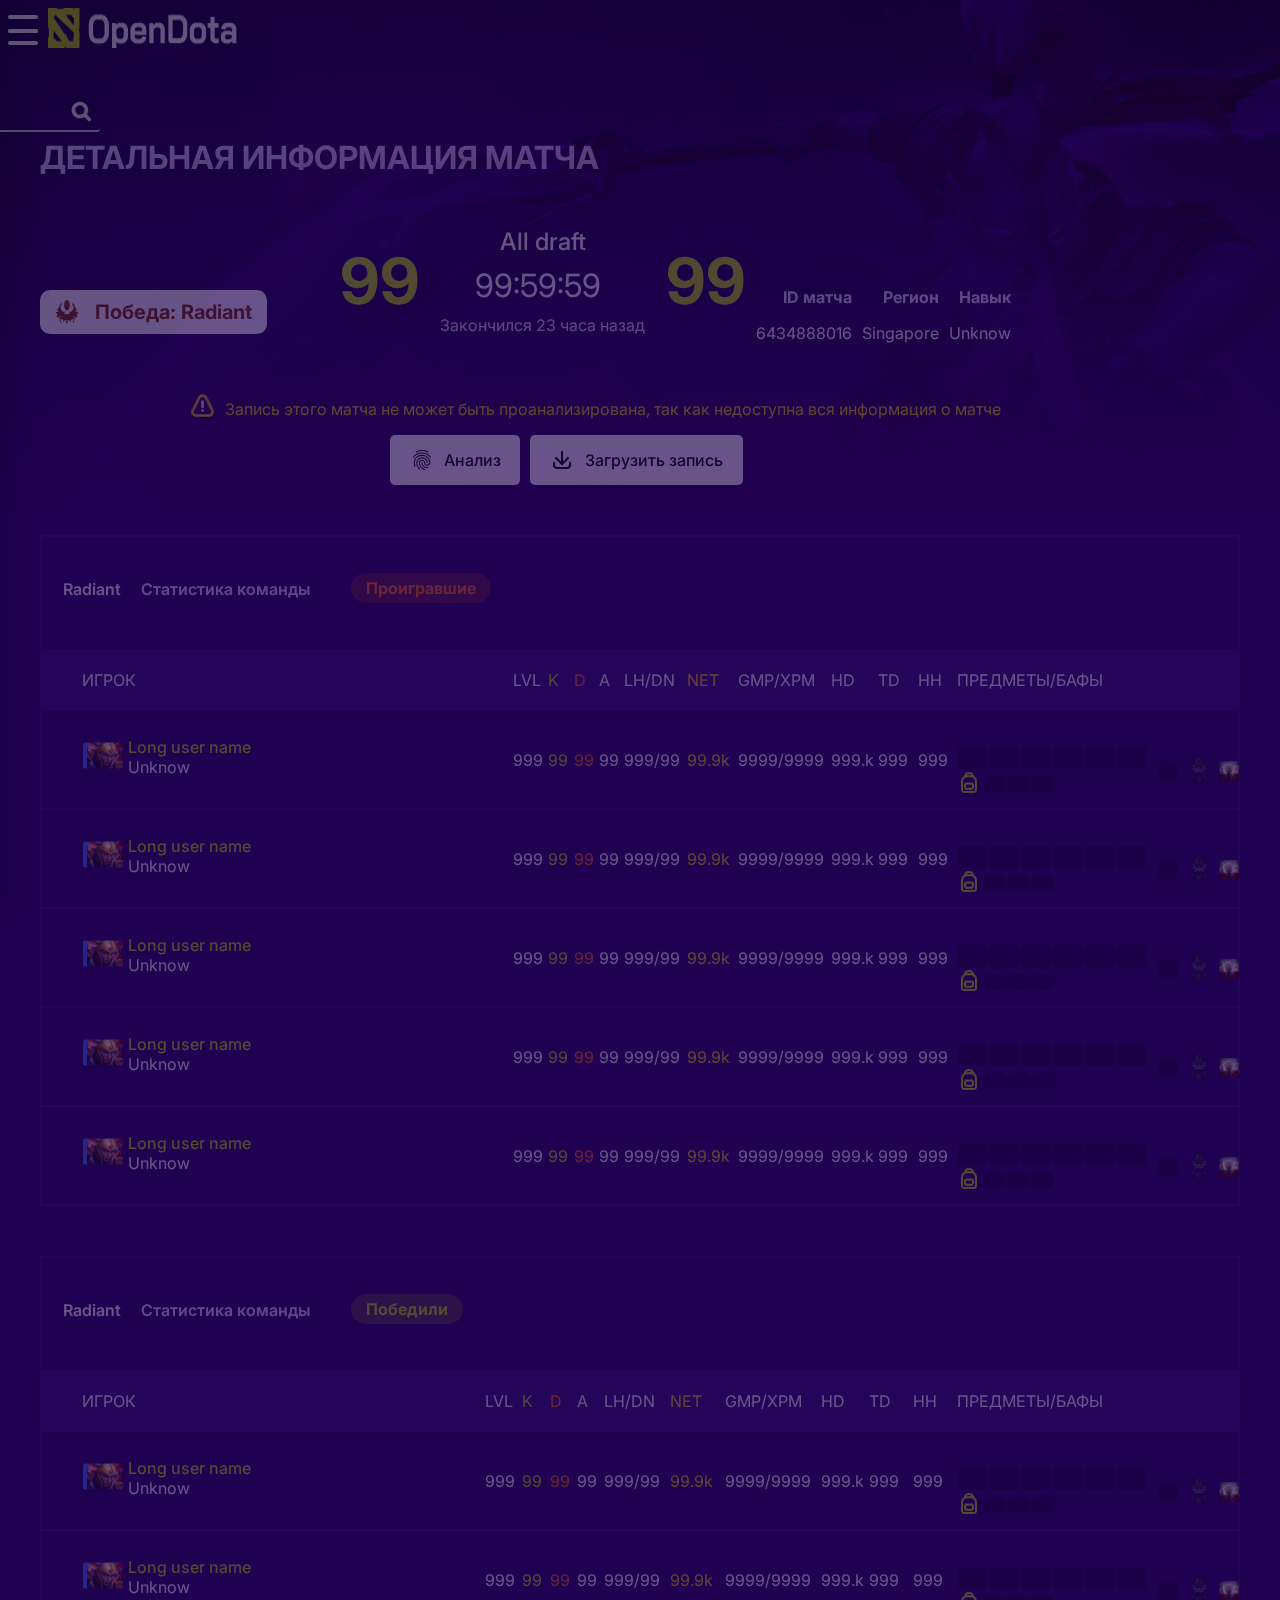
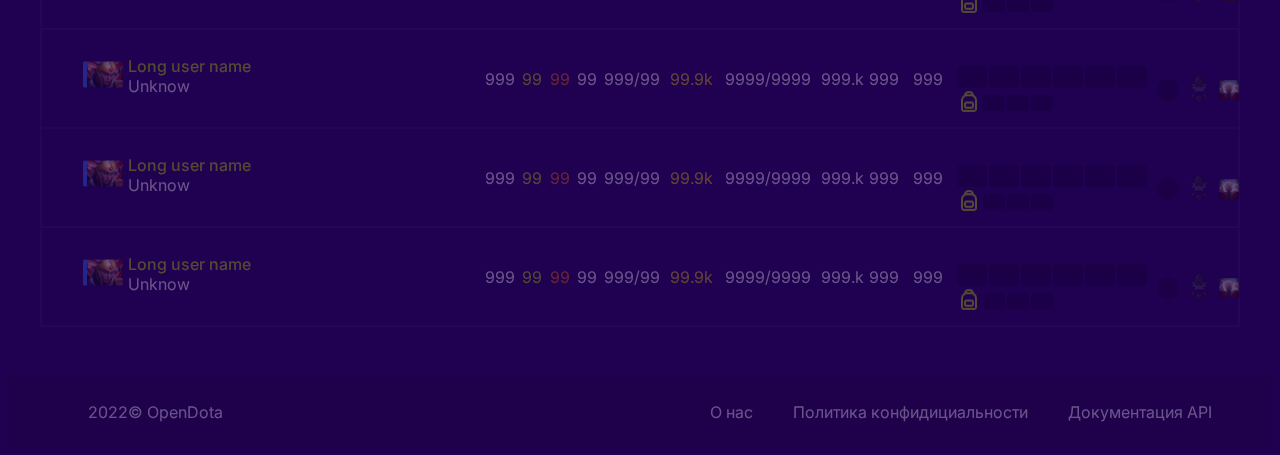
<file: matchdetails.html>
<!DOCTYPE html>
<html lang="ru">

<head>
    <meta charset="UTF-8">
    <meta http-equiv="X-UA-Compatible" content="IE=edge">
    <meta name="viewport" content="width=device-width, initial-scale=1.0">
    <link rel="stylesheet" href="assects/css/style.css">
    <link rel="stylesheet" href="assects/css/matchdetailsstyle.css">
    <link rel="stylesheet" href="https://maxcdn.bootstrapcdn.com/font-awesome/4.5.0/css/font-awesome.min.css">
    <link rel="preconnect" href="https://fonts.googleapis.com">
    <link rel="preconnect" href="https://fonts.gstatic.com" crossorigin>
    <link href="https://fonts.googleapis.com/css2?family=Inter:wght@500&display=swap" rel="stylesheet">
    <script type="text/javascript" src="assects/scripts/jquery-1.4.1.min.js"></script>
    <script type="text/javascript" src="assects/scripts/custom.js"></script>
    <title>OpenDota</title>
</head>

<body>
    <header class="header header_right">
        <input type="checkbox" id="checkbox3" class="checkbox3 visuallyHidden">
        <label class="side-button-1" for="side-checkbox">
        
            <div class="hamburger hamburger3">
                <span class="bar bar1 "></span>
                <span class="bar bar2"></span>
                <span class="bar bar3"></span>
                <span class="bar bar4"></span>
            </div>
        </label>

        <a href="index.html"> <img class="logo_dota" src="assects/images/teamlist/Logo_dota.png" alt="лого доты"></a>




    </header>
    <div class="wrapper">
        <input type="checkbox" id="side-checkbox" />
        <div class="side-panel">

            <label class="side-button-2" for="side-checkbox">+</label>
            <form class="logo_search left-bar">
                <input type="search" placeholder="Поиск по сайту...">
                <button type="submit"></button>
            </form>
            <div class="side_item">
                <a class="item_tittle transition" href="mathes.html">Список матчей

            </a>
                <img class="slide_item_icon" src="assects/images/teamlist/Arrow_right.png" alt="">
            </div>
            <div class="side_item">
                <a class="item_tittle transition" href="teamslist.html">Список команд </a>
                <img class="slide_item_icon" src="assects/images/teamlist/Arrow_right.png" alt="">
            </div>
            <div class="side_item ">
                <a class="item_tittle deactive">Сравнение команд

            </a>
                <img class="slide_item_icon" src="assects/images/teamlist/Arrow_right.png" alt="">
            </div>

        </div>



        <div class="container">
            <h1 class="page_title"><span class="gradient">Детальная информация матча</span></h1>
            <section class="upper_info">
                <div class="upper_info_up">
                    <div class="winner">
                        <div class="winner_logo">
                            <img src="assects/images/mathesdetails/winner-icon.png" alt="winner-icon" class="winner_icon">
                            <p class="winner_title">Победа: Radiant</p>
                        </div>

                    </div>
                    <div class="score">
                        <p class="score_num">99</p>
                    </div>
                    <div class="score_statistic">
                        <p class="time_tittle">All draft</p>
                        <p class="time_game">99:59:59</p>
                        <p class="time_date">Закончился 23 часа назад</p>
                    </div>
                    <div class="score">
                        <p class="score_num">99</p>
                    </div>
                    <div class="dop_statistic">
                        <div class="stitistic_item">
                            <p class="statitem_title">ID матча</p>
                            <p class="statitem_subtitle">6434888016</p>
                        </div>
                        <div class="stitistic_item">
                            <p class="statitem_title">Регион</p>
                            <p class="statitem_subtitle">Singapore</p>
                        </div>
                        <div class="stitistic_item">
                            <p class="statitem_title">Навык</p>
                            <p class="statitem_subtitle">Unknow</p>
                        </div>
                    </div>

                </div>
                <div class="upper_info_down">
                    <div class="warning">
                        <img src="/assects/images/mathesdetails/warn-icon.png" alt="" class="warn_icon">
                        <p class="warn_messadge">Запись этого матча не может быть проанализирована, так как недоступна вся информация о матче</p>
                    </div>
                    <div class="export_btns">
                        <div class="exbtn_1">
                            <img src="assects/images/mathesdetails/Icons-btn1.png" alt="winner-icon" class="exbtn_icon">
                            <p class="exbtn_title">Анализ</p>
                        </div>
                        <div class="exbtn_2">
                            <img src="assects/images/mathesdetails/Icons-btn2.png" alt="winner-icon" class="exbtn_icon">
                            <p class="exbtn_title">Загрузить запись</p>
                        </div>
                    </div>
                </div>
            </section>
            <section>
                <table>
                    <thead>
                        <tr>
                            <th colspan="12" class="table_info">
                                <p class="team_side">Radiant</p>
                                <p class="team_statistic">Статистика команды</p>
                                <div class="team_status loseteam">
                                    <p class="team_status_text_1">Проигравшие</p>
                                </div>
                                </p>
                            </th>
                        </tr>
                    </thead>
                    <tr class="row-one">
                        <td class="col_1 up">игрок</td>
                        <td class="col_2 up">lvl</td>
                        <td class="col_3 up lime_color">K</td>
                        <td class="col_3 up orange_color">D</td>
                        <td class="col_3 up">A</td>
                        <td class="col_4 up">lh/dn</td>
                        <td class="col_5 up gold_color">net</td>
                        <td class="col_6 up">gmp/xpm</td>
                        <td class="col_7 up">hd </td>
                        <td class="col_7 up">td</td>
                        <td class="col_7 up">hh</td>
                        <td class="col_8 up">предметы/бафы</td>
                    </tr>
                    <tr>
                        <td class="player">
                            <img src="assects/images/mathesdetails/Hero+color.png" alt="player" class="player_logo">
                            <div class="player_name">
                                <p class="player_name_tittle">Long user name</p>
                                <p class="player_name_suptittle">Unknow</p>
                            </div>
                        </td>
                        <td class="center_num">999</td>
                        <td class="center_num lime_color">99</td>
                        <td class="center_num orange_color">99</td>
                        <td class="center_num">99</td>
                        <td class="center_num">999/99</td>
                        <td class="center_num gold_color">99.9k</td>
                        <td class="center_num">9999/9999</td>
                        <td class="center_num">999.k</td>
                        <td class="center_num">999</td>
                        <td class="center_num">999</td>
                        <td class="things_player">
                            <div class="things_cards">
                                <img src="assects/images/mathesdetails/Items.png" alt="" class="empty_things">
                                <img src="assects/images/mathesdetails/Items.png" alt="" class="empty_things">
                                <img src="assects/images/mathesdetails/Items.png" alt="" class="empty_things">
                                <img src="assects/images/mathesdetails/Items.png" alt="" class="empty_things">
                                <img src="assects/images/mathesdetails/Items.png" alt="" class="empty_things">
                                <img src="assects/images/mathesdetails/Items.png" alt="" class="empty_things">
                                <img src="assects/images/mathesdetails/items-2.png" alt="" class="full_things">
                                <img src="assects/images/mathesdetails/Items.png" alt="" class="empty_things_2">
                                <img src="assects/images/mathesdetails/Items.png" alt="" class="empty_things_2">
                                <img src="assects/images/mathesdetails/Items.png" alt="" class="empty_things_2">
                            </div>
                            <div class="thing_ulta">
                                <img src="assects/images/mathesdetails/Items-ulta-1.png" alt="" class="ulta">
                                <img src="assects/images/mathesdetails/Shard.png" alt="" class="ulta">
                                <img src="assects/images/mathesdetails/Buffs.png" alt="" class="ulta">
                            </div>
                        </td>
                    </tr>
                    <tr>
                        <td class="player">
                            <img src="assects/images/mathesdetails/Hero+color.png" alt="player" class="player_logo">
                            <div class="player_name">
                                <p class="player_name_tittle">Long user name</p>
                                <p class="player_name_suptittle">Unknow</p>
                            </div>
                        </td>
                        <td class="center_num">999</td>
                        <td class="center_num lime_color">99</td>
                        <td class="center_num orange_color">99</td>
                        <td class="center_num">99</td>
                        <td class="center_num">999/99</td>
                        <td class="center_num gold_color">99.9k</td>
                        <td class="center_num">9999/9999</td>
                        <td class="center_num">999.k</td>
                        <td class="center_num">999</td>
                        <td class="center_num">999</td>
                        <td class="things_player">
                            <div class="things_cards">
                                <img src="assects/images/mathesdetails/Items.png" alt="" class="empty_things">
                                <img src="assects/images/mathesdetails/Items.png" alt="" class="empty_things">
                                <img src="assects/images/mathesdetails/Items.png" alt="" class="empty_things">
                                <img src="assects/images/mathesdetails/Items.png" alt="" class="empty_things">
                                <img src="assects/images/mathesdetails/Items.png" alt="" class="empty_things">
                                <img src="assects/images/mathesdetails/Items.png" alt="" class="empty_things">
                                <img src="assects/images/mathesdetails/items-2.png" alt="" class="full_things">
                                <img src="assects/images/mathesdetails/Items.png" alt="" class="empty_things_2">
                                <img src="assects/images/mathesdetails/Items.png" alt="" class="empty_things_2">
                                <img src="assects/images/mathesdetails/Items.png" alt="" class="empty_things_2">
                            </div>
                            <div class="thing_ulta">
                                <img src="assects/images/mathesdetails/Items-ulta-1.png" alt="" class="ulta">
                                <img src="assects/images/mathesdetails/Shard.png" alt="" class="ulta">
                                <img src="assects/images/mathesdetails/Buffs.png" alt="" class="ulta">
                            </div>
                        </td>
                    </tr>
                    <tr>
                        <td class="player">
                            <img src="assects/images/mathesdetails/Hero+color.png" alt="player" class="player_logo">
                            <div class="player_name">
                                <p class="player_name_tittle">Long user name</p>
                                <p class="player_name_suptittle">Unknow</p>
                            </div>
                        </td>
                        <td class="center_num">999</td>
                        <td class="center_num lime_color">99</td>
                        <td class="center_num orange_color">99</td>
                        <td class="center_num">99</td>
                        <td class="center_num">999/99</td>
                        <td class="center_num gold_color">99.9k</td>
                        <td class="center_num">9999/9999</td>
                        <td class="center_num">999.k</td>
                        <td class="center_num">999</td>
                        <td class="center_num">999</td>
                        <td class="things_player">
                            <div class="things_cards">
                                <img src="assects/images/mathesdetails/Items.png" alt="" class="empty_things">
                                <img src="assects/images/mathesdetails/Items.png" alt="" class="empty_things">
                                <img src="assects/images/mathesdetails/Items.png" alt="" class="empty_things">
                                <img src="assects/images/mathesdetails/Items.png" alt="" class="empty_things">
                                <img src="assects/images/mathesdetails/Items.png" alt="" class="empty_things">
                                <img src="assects/images/mathesdetails/Items.png" alt="" class="empty_things">
                                <img src="assects/images/mathesdetails/items-2.png" alt="" class="full_things">
                                <img src="assects/images/mathesdetails/Items.png" alt="" class="empty_things_2">
                                <img src="assects/images/mathesdetails/Items.png" alt="" class="empty_things_2">
                                <img src="assects/images/mathesdetails/Items.png" alt="" class="empty_things_2">
                            </div>
                            <div class="thing_ulta">
                                <img src="assects/images/mathesdetails/Items-ulta-1.png" alt="" class="ulta">
                                <img src="assects/images/mathesdetails/Shard.png" alt="" class="ulta">
                                <img src="assects/images/mathesdetails/Buffs.png" alt="" class="ulta">
                            </div>
                        </td>
                    </tr>
                    <tr>
                        <td class="player">
                            <img src="assects/images/mathesdetails/Hero+color.png" alt="player" class="player_logo">
                            <div class="player_name">
                                <p class="player_name_tittle">Long user name</p>
                                <p class="player_name_suptittle">Unknow</p>
                            </div>
                        </td>
                        <td class="center_num">999</td>
                        <td class="center_num lime_color">99</td>
                        <td class="center_num orange_color">99</td>
                        <td class="center_num">99</td>
                        <td class="center_num">999/99</td>
                        <td class="center_num gold_color">99.9k</td>
                        <td class="center_num">9999/9999</td>
                        <td class="center_num">999.k</td>
                        <td class="center_num">999</td>
                        <td class="center_num">999</td>
                        <td class="things_player">
                            <div class="things_cards">
                                <img src="assects/images/mathesdetails/Items.png" alt="" class="empty_things">
                                <img src="assects/images/mathesdetails/Items.png" alt="" class="empty_things">
                                <img src="assects/images/mathesdetails/Items.png" alt="" class="empty_things">
                                <img src="assects/images/mathesdetails/Items.png" alt="" class="empty_things">
                                <img src="assects/images/mathesdetails/Items.png" alt="" class="empty_things">
                                <img src="assects/images/mathesdetails/Items.png" alt="" class="empty_things">
                                <img src="assects/images/mathesdetails/items-2.png" alt="" class="full_things">
                                <img src="assects/images/mathesdetails/Items.png" alt="" class="empty_things_2">
                                <img src="assects/images/mathesdetails/Items.png" alt="" class="empty_things_2">
                                <img src="assects/images/mathesdetails/Items.png" alt="" class="empty_things_2">
                            </div>
                            <div class="thing_ulta">
                                <img src="assects/images/mathesdetails/Items-ulta-1.png" alt="" class="ulta">
                                <img src="assects/images/mathesdetails/Shard.png" alt="" class="ulta">
                                <img src="assects/images/mathesdetails/Buffs.png" alt="" class="ulta">
                            </div>
                        </td>
                    </tr>
                    <tr>
                        <td class="player">
                            <img src="assects/images/mathesdetails/Hero+color.png" alt="player" class="player_logo">
                            <div class="player_name">
                                <p class="player_name_tittle">Long user name</p>
                                <p class="player_name_suptittle">Unknow</p>
                            </div>
                        </td>
                        <td class="center_num">999</td>
                        <td class="center_num lime_color">99</td>
                        <td class="center_num orange_color">99</td>
                        <td class="center_num">99</td>
                        <td class="center_num">999/99</td>
                        <td class="center_num gold_color">99.9k</td>
                        <td class="center_num">9999/9999</td>
                        <td class="center_num">999.k</td>
                        <td class="center_num">999</td>
                        <td class="center_num">999</td>
                        <td class="things_player">
                            <div class="things_cards">
                                <img src="assects/images/mathesdetails/Items.png" alt="" class="empty_things">
                                <img src="assects/images/mathesdetails/Items.png" alt="" class="empty_things">
                                <img src="assects/images/mathesdetails/Items.png" alt="" class="empty_things">
                                <img src="assects/images/mathesdetails/Items.png" alt="" class="empty_things">
                                <img src="assects/images/mathesdetails/Items.png" alt="" class="empty_things">
                                <img src="assects/images/mathesdetails/Items.png" alt="" class="empty_things">
                                <img src="assects/images/mathesdetails/items-2.png" alt="" class="full_things">
                                <img src="assects/images/mathesdetails/Items.png" alt="" class="empty_things_2">
                                <img src="assects/images/mathesdetails/Items.png" alt="" class="empty_things_2">
                                <img src="assects/images/mathesdetails/Items.png" alt="" class="empty_things_2">
                            </div>
                            <div class="thing_ulta">
                                <img src="assects/images/mathesdetails/Items-ulta-1.png" alt="" class="ulta">
                                <img src="assects/images/mathesdetails/Shard.png" alt="" class="ulta">
                                <img src="assects/images/mathesdetails/Buffs.png" alt="" class="ulta">
                            </div>
                        </td>
                    </tr>
                </table>
                <table>
                    <thead>
                        <tr>
                            <th colspan="12" class="table_info">
                                <p class="team_side">Radiant</p>
                                <p class="team_statistic">Статистика команды</p>
                                <div class="team_status winteam">
                                    <p class="team_status_text_2">Победили</p>
                                </div>
                                </p>
                            </th>
                        </tr>
                    </thead>
                    <tr class="row-one">
                        <td class="col_1 up">игрок</td>
                        <td class="col_2 up">lvl</td>
                        <td class="col_3 up lime_color">K</td>
                        <td class="col_3 up orange_color">D</td>
                        <td class="col_3 up">A</td>
                        <td class="col_4 up">lh/dn</td>
                        <td class="col_5 up gold_color">net</td>
                        <td class="col_6 up">gmp/xpm</td>
                        <td class="col_7 up">hd </td>
                        <td class="col_7 up">td</td>
                        <td class="col_7 up">hh</td>
                        <td class="col_8 up">предметы/бафы</td>
                    </tr>
                    <tr>
                        <td class="player">
                            <img src="assects/images/mathesdetails/Hero+color.png" alt="player" class="player_logo">
                            <div class="player_name">
                                <p class="player_name_tittle">Long user name</p>
                                <p class="player_name_suptittle">Unknow</p>
                            </div>
                        </td>
                        <td class="center_num">999</td>
                        <td class="center_num lime_color">99</td>
                        <td class="center_num orange_color">99</td>
                        <td class="center_num">99</td>
                        <td class="center_num">999/99</td>
                        <td class="center_num gold_color">99.9k</td>
                        <td class="center_num">9999/9999</td>
                        <td class="center_num">999.k</td>
                        <td class="center_num">999</td>
                        <td class="center_num">999</td>
                        <td class="things_player">
                            <div class="things_cards">
                                <img src="assects/images/mathesdetails/Items.png" alt="" class="empty_things">
                                <img src="assects/images/mathesdetails/Items.png" alt="" class="empty_things">
                                <img src="assects/images/mathesdetails/Items.png" alt="" class="empty_things">
                                <img src="assects/images/mathesdetails/Items.png" alt="" class="empty_things">
                                <img src="assects/images/mathesdetails/Items.png" alt="" class="empty_things">
                                <img src="assects/images/mathesdetails/Items.png" alt="" class="empty_things">
                                <img src="assects/images/mathesdetails/items-2.png" alt="" class="full_things">
                                <img src="assects/images/mathesdetails/Items.png" alt="" class="empty_things_2">
                                <img src="assects/images/mathesdetails/Items.png" alt="" class="empty_things_2">
                                <img src="assects/images/mathesdetails/Items.png" alt="" class="empty_things_2">
                            </div>
                            <div class="thing_ulta">
                                <img src="assects/images/mathesdetails/Items-ulta-1.png" alt="" class="ulta">
                                <img src="assects/images/mathesdetails/Shard.png" alt="" class="ulta">
                                <img src="assects/images/mathesdetails/Buffs.png" alt="" class="ulta">
                            </div>
                        </td>
                    </tr>
                    <tr>
                        <td class="player">
                            <img src="assects/images/mathesdetails/Hero+color.png" alt="player" class="player_logo">
                            <div class="player_name">
                                <p class="player_name_tittle">Long user name</p>
                                <p class="player_name_suptittle">Unknow</p>
                            </div>
                        </td>
                        <td class="center_num">999</td>
                        <td class="center_num lime_color">99</td>
                        <td class="center_num orange_color">99</td>
                        <td class="center_num">99</td>
                        <td class="center_num">999/99</td>
                        <td class="center_num gold_color">99.9k</td>
                        <td class="center_num">9999/9999</td>
                        <td class="center_num">999.k</td>
                        <td class="center_num">999</td>
                        <td class="center_num">999</td>
                        <td class="things_player">
                            <div class="things_cards">
                                <img src="assects/images/mathesdetails/Items.png" alt="" class="empty_things">
                                <img src="assects/images/mathesdetails/Items.png" alt="" class="empty_things">
                                <img src="assects/images/mathesdetails/Items.png" alt="" class="empty_things">
                                <img src="assects/images/mathesdetails/Items.png" alt="" class="empty_things">
                                <img src="assects/images/mathesdetails/Items.png" alt="" class="empty_things">
                                <img src="assects/images/mathesdetails/Items.png" alt="" class="empty_things">
                                <img src="assects/images/mathesdetails/items-2.png" alt="" class="full_things">
                                <img src="assects/images/mathesdetails/Items.png" alt="" class="empty_things_2">
                                <img src="assects/images/mathesdetails/Items.png" alt="" class="empty_things_2">
                                <img src="assects/images/mathesdetails/Items.png" alt="" class="empty_things_2">
                            </div>
                            <div class="thing_ulta">
                                <img src="assects/images/mathesdetails/Items-ulta-1.png" alt="" class="ulta">
                                <img src="assects/images/mathesdetails/Shard.png" alt="" class="ulta">
                                <img src="assects/images/mathesdetails/Buffs.png" alt="" class="ulta">
                            </div>
                        </td>
                    </tr>
                    <tr>
                        <td class="player">
                            <img src="assects/images/mathesdetails/Hero+color.png" alt="player" class="player_logo">
                            <div class="player_name">
                                <p class="player_name_tittle">Long user name</p>
                                <p class="player_name_suptittle">Unknow</p>
                            </div>
                        </td>
                        <td class="center_num">999</td>
                        <td class="center_num lime_color">99</td>
                        <td class="center_num orange_color">99</td>
                        <td class="center_num">99</td>
                        <td class="center_num">999/99</td>
                        <td class="center_num gold_color">99.9k</td>
                        <td class="center_num">9999/9999</td>
                        <td class="center_num">999.k</td>
                        <td class="center_num">999</td>
                        <td class="center_num">999</td>
                        <td class="things_player">
                            <div class="things_cards">
                                <img src="assects/images/mathesdetails/Items.png" alt="" class="empty_things">
                                <img src="assects/images/mathesdetails/Items.png" alt="" class="empty_things">
                                <img src="assects/images/mathesdetails/Items.png" alt="" class="empty_things">
                                <img src="assects/images/mathesdetails/Items.png" alt="" class="empty_things">
                                <img src="assects/images/mathesdetails/Items.png" alt="" class="empty_things">
                                <img src="assects/images/mathesdetails/Items.png" alt="" class="empty_things">
                                <img src="assects/images/mathesdetails/items-2.png" alt="" class="full_things">
                                <img src="assects/images/mathesdetails/Items.png" alt="" class="empty_things_2">
                                <img src="assects/images/mathesdetails/Items.png" alt="" class="empty_things_2">
                                <img src="assects/images/mathesdetails/Items.png" alt="" class="empty_things_2">
                            </div>
                            <div class="thing_ulta">
                                <img src="assects/images/mathesdetails/Items-ulta-1.png" alt="" class="ulta">
                                <img src="assects/images/mathesdetails/Shard.png" alt="" class="ulta">
                                <img src="assects/images/mathesdetails/Buffs.png" alt="" class="ulta">
                            </div>
                        </td>
                    </tr>
                    <tr>
                        <td class="player">
                            <img src="assects/images/mathesdetails/Hero+color.png" alt="player" class="player_logo">
                            <div class="player_name">
                                <p class="player_name_tittle">Long user name</p>
                                <p class="player_name_suptittle">Unknow</p>
                            </div>
                        </td>
                        <td class="center_num">999</td>
                        <td class="center_num lime_color">99</td>
                        <td class="center_num orange_color">99</td>
                        <td class="center_num">99</td>
                        <td class="center_num">999/99</td>
                        <td class="center_num gold_color">99.9k</td>
                        <td class="center_num">9999/9999</td>
                        <td class="center_num">999.k</td>
                        <td class="center_num">999</td>
                        <td class="center_num">999</td>
                        <td class="things_player">
                            <div class="things_cards">
                                <img src="assects/images/mathesdetails/Items.png" alt="" class="empty_things">
                                <img src="assects/images/mathesdetails/Items.png" alt="" class="empty_things">
                                <img src="assects/images/mathesdetails/Items.png" alt="" class="empty_things">
                                <img src="assects/images/mathesdetails/Items.png" alt="" class="empty_things">
                                <img src="assects/images/mathesdetails/Items.png" alt="" class="empty_things">
                                <img src="assects/images/mathesdetails/Items.png" alt="" class="empty_things">
                                <img src="assects/images/mathesdetails/items-2.png" alt="" class="full_things">
                                <img src="assects/images/mathesdetails/Items.png" alt="" class="empty_things_2">
                                <img src="assects/images/mathesdetails/Items.png" alt="" class="empty_things_2">
                                <img src="assects/images/mathesdetails/Items.png" alt="" class="empty_things_2">
                            </div>
                            <div class="thing_ulta">
                                <img src="assects/images/mathesdetails/Items-ulta-1.png" alt="" class="ulta">
                                <img src="assects/images/mathesdetails/Shard.png" alt="" class="ulta">
                                <img src="assects/images/mathesdetails/Buffs.png" alt="" class="ulta">
                            </div>
                        </td>
                    </tr>
                    <tr>
                        <td class="player">
                            <img src="assects/images/mathesdetails/Hero+color.png" alt="player" class="player_logo">
                            <div class="player_name">
                                <p class="player_name_tittle">Long user name</p>
                                <p class="player_name_suptittle">Unknow</p>
                            </div>
                        </td>
                        <td class="center_num">999</td>
                        <td class="center_num lime_color">99</td>
                        <td class="center_num orange_color">99</td>
                        <td class="center_num">99</td>
                        <td class="center_num">999/99</td>
                        <td class="center_num gold_color">99.9k</td>
                        <td class="center_num">9999/9999</td>
                        <td class="center_num">999.k</td>
                        <td class="center_num">999</td>
                        <td class="center_num">999</td>
                        <td class="things_player">
                            <div class="things_cards">
                                <img src="assects/images/mathesdetails/Items.png" alt="" class="empty_things">
                                <img src="assects/images/mathesdetails/Items.png" alt="" class="empty_things">
                                <img src="assects/images/mathesdetails/Items.png" alt="" class="empty_things">
                                <img src="assects/images/mathesdetails/Items.png" alt="" class="empty_things">
                                <img src="assects/images/mathesdetails/Items.png" alt="" class="empty_things">
                                <img src="assects/images/mathesdetails/Items.png" alt="" class="empty_things">
                                <img src="assects/images/mathesdetails/items-2.png" alt="" class="full_things">
                                <img src="assects/images/mathesdetails/Items.png" alt="" class="empty_things_2">
                                <img src="assects/images/mathesdetails/Items.png" alt="" class="empty_things_2">
                                <img src="assects/images/mathesdetails/Items.png" alt="" class="empty_things_2">
                            </div>
                            <div class="thing_ulta">
                                <img src="assects/images/mathesdetails/Items-ulta-1.png" alt="" class="ulta">
                                <img src="assects/images/mathesdetails/Shard.png" alt="" class="ulta">
                                <img src="assects/images/mathesdetails/Buffs.png" alt="" class="ulta">
                            </div>
                        </td>
                    </tr>
                </table>
            </section>


        </div>

        <footer>

            <div class="copyright">
                <p>2022© OpenDota</p>
            </div>
            <div class="about_us">
                <div class="about_us_item">О нас</div>
                <div class="about_us_item">Политика конфидициальности</div>
                <div class="about_us_item">Документация API</div>
            </div>


        </footer>
    </div>
</body>

</html>
</file>
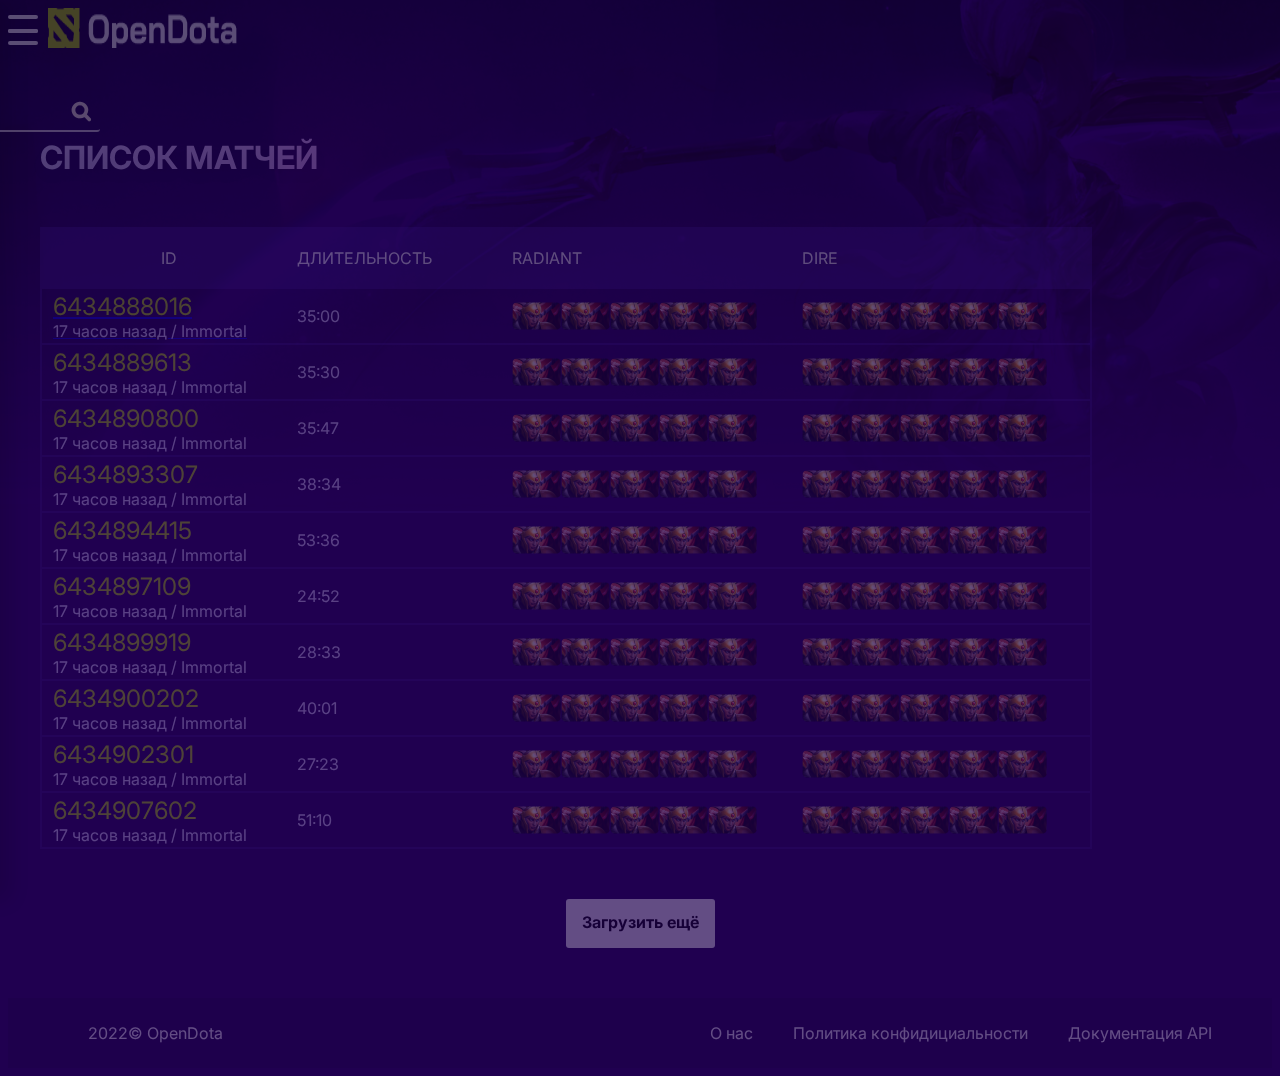
<file: mathes.html>
<!DOCTYPE html>
<html lang="ru">

<head>
    <meta charset="UTF-8">
    <meta http-equiv="X-UA-Compatible" content="IE=edge">
    <meta name="viewport" content="width=device-width, initial-scale=1.0">
    <link rel="stylesheet" href="assects/css/style.css">
    <link rel="stylesheet" href="assects/css/mathesstyle.css">
    <link rel="stylesheet" href="https://maxcdn.bootstrapcdn.com/font-awesome/4.5.0/css/font-awesome.min.css">
    <link rel="preconnect" href="https://fonts.googleapis.com">
    <link rel="preconnect" href="https://fonts.gstatic.com" crossorigin>
    <link href="https://fonts.googleapis.com/css2?family=Inter:wght@500&display=swap" rel="stylesheet">
    <script type="text/javascript" src="assects/scripts/jquery-1.4.1.min.js"></script>
    <script type="text/javascript" src="assects/scripts/custom.js"></script>
    <title>OpenDota</title>
</head>

<body>
    <header class="header header_right">
        <input type="checkbox" id="checkbox3" class="checkbox3 visuallyHidden">
        <label class="side-button-1" for="side-checkbox">
        
            <div class="hamburger hamburger3">
                <span class="bar bar1 "></span>
                <span class="bar bar2"></span>
                <span class="bar bar3"></span>
                <span class="bar bar4"></span>
            </div>
        </label>

        <a href="index.html"> <img class="logo_dota" src="assects/images/teamlist/Logo_dota.png" alt="лого доты"></a>




    </header>
    <div class="wrapper">
        <input type="checkbox" id="side-checkbox" />
        <div class="side-panel">

            <label class="side-button-2" for="side-checkbox">+</label>
            <form class="logo_search left-bar">
                <input type="search" placeholder="Поиск по сайту...">
                <button type="submit"></button>
            </form>
            <div class="side_item">
                <a class="item_tittle transition" href="#">Список матчей

            </a>
                <img class="slide_item_icon" src="assects/images/teamlist/Arrow_right.png" alt="">
            </div>
            <div class="side_item">
                <a class="item_tittle transition" href="teamslist.html">Список команд </a>
                <img class="slide_item_icon" src="assects/images/teamlist/Arrow_right.png" alt="">
            </div>
            <div class="side_item ">
                <a class="item_tittle deactive">Сравнение команд

            </a>
                <img class="slide_item_icon" src="assects/images/teamlist/Arrow_right.png" alt="">
            </div>

        </div>



        <div class="container">
            <h1 class="page_title"><span class="gradient">СПИСОК МАТЧЕЙ</span></h1>
            <table>
                <tr class="row-one">
                    <td class="table_title col-1">ID</td>
                    <td class="table_title col-2">Длительность</td>
                    <td class="table_title col-3">RADIANT</td>
                    <td class="table_title col-4">DIRE</td>
                </tr>
                <tr>
                    <td>
                        <a href="matchdetails.html">
                            <div class="id_info">
                                <p class="id_num">6434888016</p>
                                <p class="id_time">17 часов назад / Immortal</p>
                            </div>
                        </a>
                    </td>
                    <td>
                        <p class="time">35:00</p>
                    </td>
                    <td>
                        <div class="heroes">
                            <img src="assects/images/mathes/Heroes.png" alt="" class="hero">
                            <img src="assects/images/mathes/Heroes.png" alt="" class="hero">
                            <img src="assects/images/mathes/Heroes.png" alt="" class="hero">
                            <img src="assects/images/mathes/Heroes.png" alt="" class="hero">
                            <img src="assects/images/mathes/Heroes.png" alt="" class="hero">
                        </div>
                    </td>
                    <td>
                        <div class="heroes">
                            <img src="assects/images/mathes/Heroes.png" alt="" class="hero">
                            <img src="assects/images/mathes/Heroes.png" alt="" class="hero">
                            <img src="assects/images/mathes/Heroes.png" alt="" class="hero">
                            <img src="assects/images/mathes/Heroes.png" alt="" class="hero">
                            <img src="assects/images/mathes/Heroes.png" alt="" class="hero">
                        </div>
                    </td>

                </tr>
                <tr>
                    <td>
                        <div class="id_info">
                            <p class="id_num">6434889613</p>
                            <p class="id_time">17 часов назад / Immortal</p>
                        </div>
                    </td>
                    <td>
                        <p class="time">35:30</p>
                    </td>
                    <td>
                        <div class="heroes">
                            <img src="assects/images/mathes/Heroes.png" alt="" class="hero">
                            <img src="assects/images/mathes/Heroes.png" alt="" class="hero">
                            <img src="assects/images/mathes/Heroes.png" alt="" class="hero">
                            <img src="assects/images/mathes/Heroes.png" alt="" class="hero">
                            <img src="assects/images/mathes/Heroes.png" alt="" class="hero">
                        </div>
                    </td>
                    <td>
                        <div class="heroes">
                            <img src="assects/images/mathes/Heroes.png" alt="" class="hero">
                            <img src="assects/images/mathes/Heroes.png" alt="" class="hero">
                            <img src="assects/images/mathes/Heroes.png" alt="" class="hero">
                            <img src="assects/images/mathes/Heroes.png" alt="" class="hero">
                            <img src="assects/images/mathes/Heroes.png" alt="" class="hero">
                        </div>
                    </td>
                </tr>
                <tr>
                    <td>
                        <div class="id_info">
                            <p class="id_num">6434890800</p>
                            <p class="id_time">17 часов назад / Immortal</p>
                        </div>
                    </td>
                    <td>
                        <p class="time">35:47</p>
                    </td>
                    <td>
                        <div class="heroes">
                            <img src="assects/images/mathes/Heroes.png" alt="" class="hero">
                            <img src="assects/images/mathes/Heroes.png" alt="" class="hero">
                            <img src="assects/images/mathes/Heroes.png" alt="" class="hero">
                            <img src="assects/images/mathes/Heroes.png" alt="" class="hero">
                            <img src="assects/images/mathes/Heroes.png" alt="" class="hero">
                        </div>
                    </td>
                    <td>
                        <div class="heroes">
                            <img src="assects/images/mathes/Heroes.png" alt="" class="hero">
                            <img src="assects/images/mathes/Heroes.png" alt="" class="hero">
                            <img src="assects/images/mathes/Heroes.png" alt="" class="hero">
                            <img src="assects/images/mathes/Heroes.png" alt="" class="hero">
                            <img src="assects/images/mathes/Heroes.png" alt="" class="hero">
                        </div>
                    </td>
                </tr>
                <tr>
                    <td>
                        <div class="id_info">
                            <p class="id_num">6434893307</p>
                            <p class="id_time">17 часов назад / Immortal</p>
                        </div>
                    </td>
                    <td>
                        <p class="time">38:34</p>
                    </td>
                    <td>
                        <div class="heroes">
                            <img src="assects/images/mathes/Heroes.png" alt="" class="hero">
                            <img src="assects/images/mathes/Heroes.png" alt="" class="hero">
                            <img src="assects/images/mathes/Heroes.png" alt="" class="hero">
                            <img src="assects/images/mathes/Heroes.png" alt="" class="hero">
                            <img src="assects/images/mathes/Heroes.png" alt="" class="hero">
                        </div>
                    </td>
                    <td>
                        <div class="heroes">
                            <img src="assects/images/mathes/Heroes.png" alt="" class="hero">
                            <img src="assects/images/mathes/Heroes.png" alt="" class="hero">
                            <img src="assects/images/mathes/Heroes.png" alt="" class="hero">
                            <img src="assects/images/mathes/Heroes.png" alt="" class="hero">
                            <img src="assects/images/mathes/Heroes.png" alt="" class="hero">
                        </div>
                    </td>
                </tr>
                <tr>
                    <td>
                        <div class="id_info">
                            <p class="id_num">6434894415</p>
                            <p class="id_time">17 часов назад / Immortal</p>
                        </div>
                    </td>
                    <td>
                        <p class="time">53:36</p>
                    </td>
                    <td>
                        <div class="heroes">
                            <img src="assects/images/mathes/Heroes.png" alt="" class="hero">
                            <img src="assects/images/mathes/Heroes.png" alt="" class="hero">
                            <img src="assects/images/mathes/Heroes.png" alt="" class="hero">
                            <img src="assects/images/mathes/Heroes.png" alt="" class="hero">
                            <img src="assects/images/mathes/Heroes.png" alt="" class="hero">
                        </div>
                    </td>
                    <td>
                        <div class="heroes">
                            <img src="assects/images/mathes/Heroes.png" alt="" class="hero">
                            <img src="assects/images/mathes/Heroes.png" alt="" class="hero">
                            <img src="assects/images/mathes/Heroes.png" alt="" class="hero">
                            <img src="assects/images/mathes/Heroes.png" alt="" class="hero">
                            <img src="assects/images/mathes/Heroes.png" alt="" class="hero">
                        </div>
                    </td>
                </tr>
                <tr>
                    <td>
                        <div class="id_info">
                            <p class="id_num">6434897109</p>
                            <p class="id_time">17 часов назад / Immortal</p>
                        </div>
                    </td>
                    <td>
                        <p class="time">24:52</p>
                    </td>
                    <td>
                        <div class="heroes">
                            <img src="assects/images/mathes/Heroes.png" alt="" class="hero">
                            <img src="assects/images/mathes/Heroes.png" alt="" class="hero">
                            <img src="assects/images/mathes/Heroes.png" alt="" class="hero">
                            <img src="assects/images/mathes/Heroes.png" alt="" class="hero">
                            <img src="assects/images/mathes/Heroes.png" alt="" class="hero">
                        </div>
                    </td>
                    <td>
                        <div class="heroes">
                            <img src="assects/images/mathes/Heroes.png" alt="" class="hero">
                            <img src="assects/images/mathes/Heroes.png" alt="" class="hero">
                            <img src="assects/images/mathes/Heroes.png" alt="" class="hero">
                            <img src="assects/images/mathes/Heroes.png" alt="" class="hero">
                            <img src="assects/images/mathes/Heroes.png" alt="" class="hero">
                        </div>
                    </td>
                </tr>
                <tr>
                    <td>
                        <div class="id_info">
                            <p class="id_num">6434899919</p>
                            <p class="id_time">17 часов назад / Immortal</p>
                        </div>
                    </td>
                    <td>
                        <p class="time">28:33</p>
                    </td>
                    <td>
                        <div class="heroes">
                            <img src="assects/images/mathes/Heroes.png" alt="" class="hero">
                            <img src="assects/images/mathes/Heroes.png" alt="" class="hero">
                            <img src="assects/images/mathes/Heroes.png" alt="" class="hero">
                            <img src="assects/images/mathes/Heroes.png" alt="" class="hero">
                            <img src="assects/images/mathes/Heroes.png" alt="" class="hero">
                        </div>
                    </td>
                    <td>
                        <div class="heroes">
                            <img src="assects/images/mathes/Heroes.png" alt="" class="hero">
                            <img src="assects/images/mathes/Heroes.png" alt="" class="hero">
                            <img src="assects/images/mathes/Heroes.png" alt="" class="hero">
                            <img src="assects/images/mathes/Heroes.png" alt="" class="hero">
                            <img src="assects/images/mathes/Heroes.png" alt="" class="hero">
                        </div>
                    </td>
                </tr>
                <tr>
                    <td>
                        <div class="id_info">
                            <p class="id_num">6434900202</p>
                            <p class="id_time">17 часов назад / Immortal</p>
                        </div>
                    </td>
                    <td>
                        <p class="time">40:01</p>
                    </td>
                    <td>
                        <div class="heroes">
                            <img src="assects/images/mathes/Heroes.png" alt="" class="hero">
                            <img src="assects/images/mathes/Heroes.png" alt="" class="hero">
                            <img src="assects/images/mathes/Heroes.png" alt="" class="hero">
                            <img src="assects/images/mathes/Heroes.png" alt="" class="hero">
                            <img src="assects/images/mathes/Heroes.png" alt="" class="hero">
                        </div>
                    </td>
                    <td>
                        <div class="heroes">
                            <img src="assects/images/mathes/Heroes.png" alt="" class="hero">
                            <img src="assects/images/mathes/Heroes.png" alt="" class="hero">
                            <img src="assects/images/mathes/Heroes.png" alt="" class="hero">
                            <img src="assects/images/mathes/Heroes.png" alt="" class="hero">
                            <img src="assects/images/mathes/Heroes.png" alt="" class="hero">
                        </div>
                    </td>
                </tr>
                <tr>
                    <td>
                        <div class="id_info">
                            <p class="id_num">6434902301</p>
                            <p class="id_time">17 часов назад / Immortal</p>
                        </div>
                    </td>
                    <td>
                        <p class="time">27:23</p>
                    </td>
                    <td>
                        <div class="heroes">
                            <img src="assects/images/mathes/Heroes.png" alt="" class="hero">
                            <img src="assects/images/mathes/Heroes.png" alt="" class="hero">
                            <img src="assects/images/mathes/Heroes.png" alt="" class="hero">
                            <img src="assects/images/mathes/Heroes.png" alt="" class="hero">
                            <img src="assects/images/mathes/Heroes.png" alt="" class="hero">
                        </div>
                    </td>
                    <td>
                        <div class="heroes">
                            <img src="assects/images/mathes/Heroes.png" alt="" class="hero">
                            <img src="assects/images/mathes/Heroes.png" alt="" class="hero">
                            <img src="assects/images/mathes/Heroes.png" alt="" class="hero">
                            <img src="assects/images/mathes/Heroes.png" alt="" class="hero">
                            <img src="assects/images/mathes/Heroes.png" alt="" class="hero">
                        </div>
                    </td>
                </tr>
                <tr>
                    <td>
                        <div class="id_info">
                            <p class="id_num">6434907602</p>
                            <p class="id_time">17 часов назад / Immortal</p>
                        </div>
                    </td>
                    <td>
                        <p class="time">51:10</p>
                    </td>
                    <td>
                        <div class="heroes">
                            <img src="assects/images/mathes/Heroes.png" alt="" class="hero">
                            <img src="assects/images/mathes/Heroes.png" alt="" class="hero">
                            <img src="assects/images/mathes/Heroes.png" alt="" class="hero">
                            <img src="assects/images/mathes/Heroes.png" alt="" class="hero">
                            <img src="assects/images/mathes/Heroes.png" alt="" class="hero">
                        </div>
                    </td>
                    <td>
                        <div class="heroes">
                            <img src="assects/images/mathes/Heroes.png" alt="" class="hero">
                            <img src="assects/images/mathes/Heroes.png" alt="" class="hero">
                            <img src="assects/images/mathes/Heroes.png" alt="" class="hero">
                            <img src="assects/images/mathes/Heroes.png" alt="" class="hero">
                            <img src="assects/images/mathes/Heroes.png" alt="" class="hero">
                        </div>
                    </td>
                </tr>
            </table>

            </table>
            <div class="button_section">
                <a href="#" class="buttonload">Загрузить ещё</a>
            </div>

        </div>
        <footer>

            <div class="copyright">
                <p>2022© OpenDota</p>
            </div>
            <div class="about_us">
                <div class="about_us_item">О нас</div>
                <div class="about_us_item">Политика конфидициальности</div>
                <div class="about_us_item">Документация API</div>
            </div>


        </footer>
    </div>

</body>

</html>
</file>
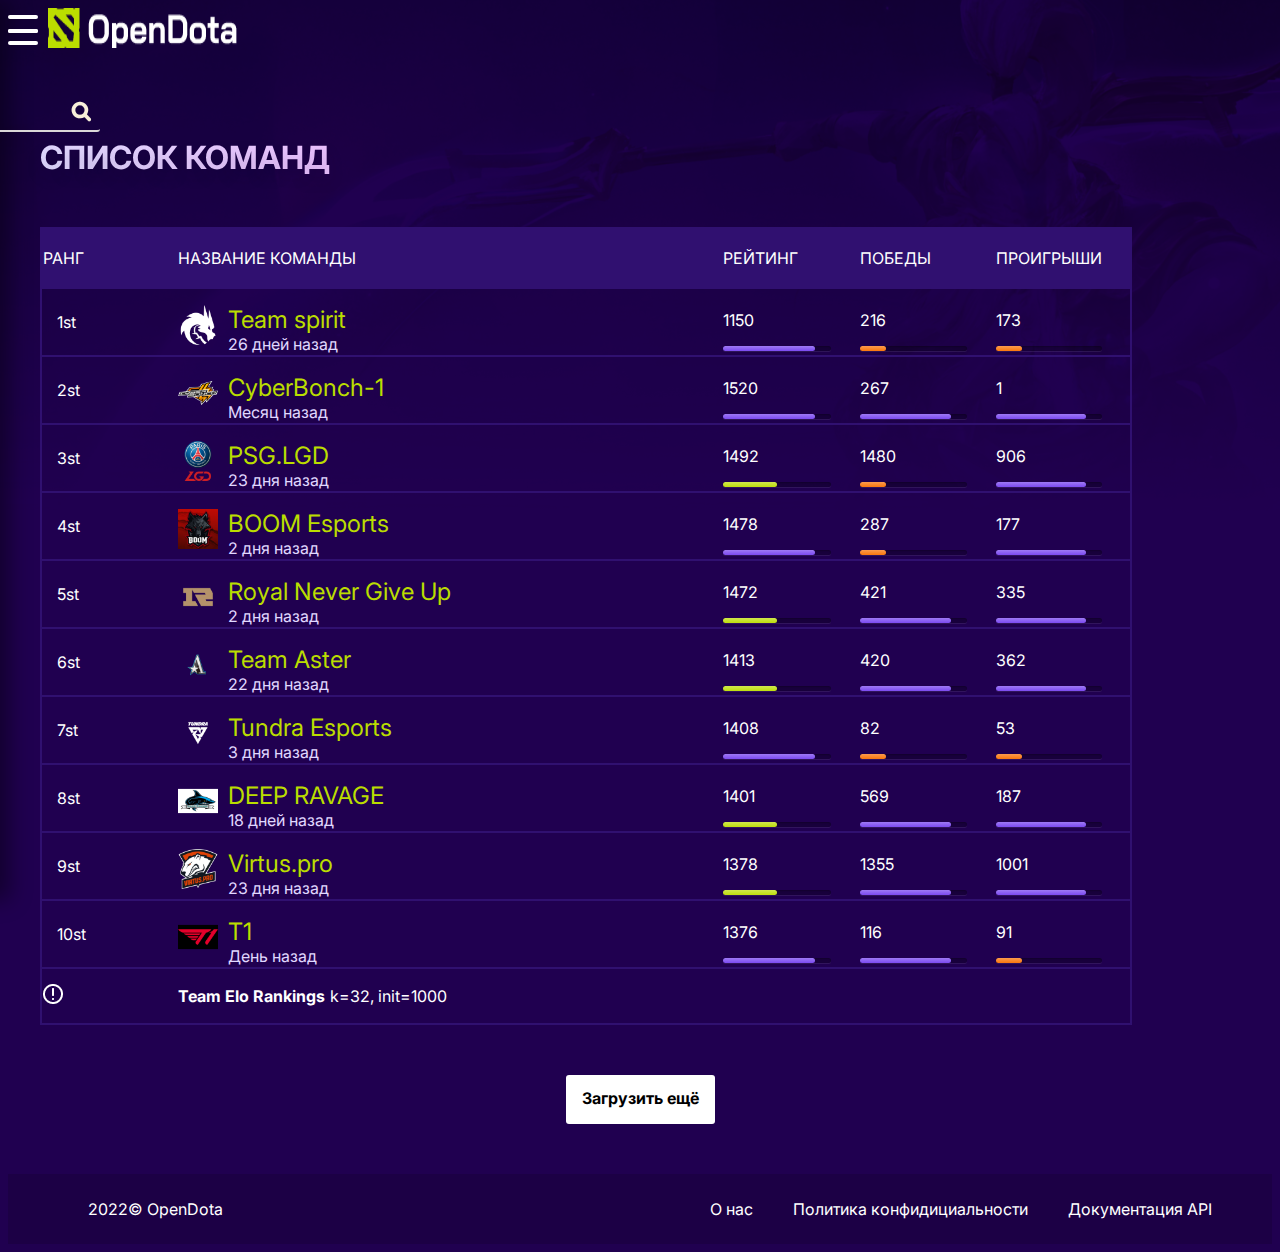
<file: teamslist.html>
<!DOCTYPE html>
<html lang="ru">

<head>
    <meta charset="UTF-8">
    <meta http-equiv="X-UA-Compatible" content="IE=edge">
    <meta name="viewport" content="width=device-width, initial-scale=1.0">
    <link rel="stylesheet" href="assects/css/style.css">
    <link rel="stylesheet" href="assects/css/teamliststyle.css">
    <link rel="stylesheet" href="https://maxcdn.bootstrapcdn.com/font-awesome/4.5.0/css/font-awesome.min.css">
    <link rel="preconnect" href="https://fonts.googleapis.com">
    <link rel="preconnect" href="https://fonts.gstatic.com" crossorigin>
    <link href="https://fonts.googleapis.com/css2?family=Inter:wght@500&display=swap" rel="stylesheet">
    <script src="https://ajax.googleapis.com/ajax/libs/jquery/2.2.0/jquery.min.js"></script>
    <title>OpenDota</title>
</head>

<body>
    <header class="header header_right">
        <input type="checkbox" id="checkbox3" class="checkbox3 visuallyHidden">
        <label class="side-button-1" for="side-checkbox">
        
            <div class="hamburger hamburger3">
                <span class="bar bar1 "></span>
                <span class="bar bar2"></span>
                <span class="bar bar3"></span>
                <span class="bar bar4"></span>
            </div>
        </label>

        <a href="index.html"> <img class="logo_dota" src="assects/images/teamlist/Logo_dota.png" alt="лого доты"></a>




    </header>
    <div class="wrapper">
        <input type="checkbox" id="side-checkbox" />
        <div class="side-panel">

            <label class="side-button-2" for="side-checkbox">+</label>
            <form class="logo_search left-bar">
                <input type="search" placeholder="Поиск по сайту...">
                <button type="submit"></button>
            </form>
            <div class="side_item">
                <a class="item_tittle transition" href="mathes.html">Список матчей

            </a>
                <img class="slide_item_icon" src="assects/images/teamlist/Arrow_right.png" alt="">
            </div>
            <div class="side_item">
                <a class="item_tittle transition" href="teamslist.html">Список команд </a>
                <img class="slide_item_icon" src="assects/images/teamlist/Arrow_right.png" alt="">
            </div>
            <div class="side_item ">
                <a class="item_tittle deactive">Сравнение команд

            </a>
                <img class="slide_item_icon" src="assects/images/teamlist/Arrow_right.png" alt="">
            </div>

        </div>



        <div class="container">
            <h1 class="page_title"><span class="gradient">СПИСОК команд</span></h1>
            <table>
                <tr class="row-one">
                    <td class="table_title col-1">Ранг</td>
                    <td class="table_title col-2">название команды</td>
                    <td class="table_title col-3">рейтинг</td>
                    <td class="table_title col-4">победы</td>
                    <td class="table_title col-5">проигрыши</td>
                </tr>
                <tr>
                    <td class="rang_team">1st</td>
                    <td>
                        <div class="team_item">
                            <img class="team_icon" src="assects/images/teamlist/Team spirit.png" alt="team spirit">
                            <div class="team_name">
                                <p class="team_tittle">Team spirit</p>
                                <p class="team_date">26 дней назад</p>
                            </div>
                        </div>
                    </td>
                    <td>
                        <div class="statistic">
                            <p class="statistic_number">1150</p>
                            <div class="line statistic_line_moved">
                                <div class="statistic_line">
                                </div>
                            </div>
                        </div>
                    </td>
                    <td>
                        <div class="statistic">
                            <p class="statistic_number">216</p>
                            <div class="line statistic_line_moved_orange  ">
                                <div class="statistic_line orange">
                                </div>
                            </div>
                        </div>
                    </td>
                    <td>
                        <div class="statistic">
                            <p class="statistic_number">173</p>
                            <div class="line statistic_line_moved_orange ">
                                <div class="statistic_line">
                                </div>
                            </div>
                        </div>
                    </td>
                </tr>
                <tr>
                    <td class="rang_team">2st</td>
                    <td>
                        <div class="team_item">
                            <img class="team_icon" src="assects/images/teamlist/CyberBouch-1.png" alt="CyberBonch-1">
                            <div class="team_name">
                                <p class="team_tittle">CyberBonch-1</p>
                                <p class="team_date">Месяц назад</p>
                            </div>
                        </div>
                    </td>
                    <td>
                        <div class="statistic">
                            <p class="statistic_number">1520</p>
                            <div class="line statistic_line_moved">
                                <div class="statistic_line">
                                </div>
                            </div>
                        </div>
                    </td>
                    <td>
                        <div class="statistic">
                            <p class="statistic_number">267</p>
                            <div class="line statistic_line_moved ">
                                <div class="statistic_line orange">
                                </div>
                            </div>
                        </div>
                    </td>
                    <td>
                        <div class="statistic">
                            <p class="statistic_number">1</p>
                            <div class="line statistic_line_moved">
                                <div class="statistic_line">
                                </div>
                            </div>
                        </div>
                    </td>
                </tr>
                <tr>
                    <td class="rang_team">3st</td>
                    <td>
                        <div class="team_item">
                            <img class="team_icon" src="assects/images/teamlist/PSGLGD.png" alt="PSG.LGD">
                            <div class="team_name">
                                <p class="team_tittle">PSG.LGD</p>
                                <p class="team_date">23 дня назад</p>
                            </div>
                        </div>
                    </td>
                    <td>
                        <div class="statistic">
                            <p class="statistic_number">1492</p>
                            <div class="line statistic_line_moved_lime">
                                <div class="statistic_line">
                                </div>
                            </div>
                        </div>
                    </td>
                    <td>
                        <div class="statistic">
                            <p class="statistic_number">1480</p>
                            <div class="line statistic_line_moved_orange ">
                                <div class="statistic_line ">
                                </div>
                            </div>
                        </div>
                    </td>
                    <td>
                        <div class="statistic">
                            <p class="statistic_number">906</p>
                            <div class="line statistic_line_moved">
                                <div class="statistic_line">
                                </div>
                            </div>
                        </div>
                    </td>
                </tr>
                <tr>
                    <td class="rang_team">4st</td>
                    <td>
                        <div class="team_item">
                            <img class="team_icon" src="assects/images/teamlist/Boom Esports.png" alt="BOOM Esports">
                            <div class="team_name">
                                <p class="team_tittle">BOOM Esports</p>
                                <p class="team_date">2 дня назад</p>
                            </div>
                        </div>
                    </td>
                    <td>
                        <div class="statistic">
                            <p class="statistic_number">1478</p>
                            <div class="line statistic_line_moved">
                                <div class="statistic_line">
                                </div>
                            </div>
                        </div>
                    </td>
                    <td>
                        <div class="statistic">
                            <p class="statistic_number">287</p>
                            <div class="line statistic_line_moved_orange ">
                                <div class="statistic_line orange">
                                </div>
                            </div>
                        </div>
                    </td>
                    <td>
                        <div class="statistic">
                            <p class="statistic_number">177</p>
                            <div class="line statistic_line_moved">
                                <div class="statistic_line">
                                </div>
                            </div>
                        </div>
                    </td>
                </tr>
                <tr>
                    <td class="rang_team">5st</td>
                    <td>
                        <div class="team_item">
                            <img class="team_icon" src="assects/images/teamlist/Royal Never Give up.png" alt="Royal Never Give Up">
                            <div class="team_name">
                                <p class="team_tittle">Royal Never Give Up</p>
                                <p class="team_date">2 дня назад</p>
                            </div>
                        </div>
                    </td>
                    <td>
                        <div class="statistic">
                            <p class="statistic_number">1472</p>
                            <div class="line statistic_line_moved_lime">
                                <div class="statistic_line">
                                </div>
                            </div>
                        </div>
                    </td>
                    <td>
                        <div class="statistic">
                            <p class="statistic_number">421</p>
                            <div class="line statistic_line_moved ">
                                <div class="statistic_line orange">
                                </div>
                            </div>
                        </div>
                    </td>
                    <td>
                        <div class="statistic">
                            <p class="statistic_number">335</p>
                            <div class="line statistic_line_moved">
                                <div class="statistic_line">
                                </div>
                            </div>
                        </div>
                    </td>
                </tr>
                <tr>
                    <td class="rang_team">6st</td>
                    <td>
                        <div class="team_item">
                            <img class="team_icon" src="assects/images/teamlist/Team Aster.png" alt="Team Aster">
                            <div class="team_name">
                                <p class="team_tittle">Team Aster</p>
                                <p class="team_date">22 дня назад</p>
                            </div>
                        </div>
                    </td>
                    <td>
                        <div class="statistic">
                            <p class="statistic_number">1413</p>
                            <div class="line statistic_line_moved_lime">
                                <div class="statistic_line">
                                </div>
                            </div>
                        </div>
                    </td>
                    <td>
                        <div class="statistic">
                            <p class="statistic_number">420</p>
                            <div class="line statistic_line_moved ">
                                <div class="statistic_line orange">
                                </div>
                            </div>
                        </div>
                    </td>
                    <td>
                        <div class="statistic">
                            <p class="statistic_number">362</p>
                            <div class="line statistic_line_moved">
                                <div class="statistic_line">
                                </div>
                            </div>
                        </div>
                    </td>
                </tr>
                <tr>
                    <td class="rang_team">7st</td>
                    <td>
                        <div class="team_item">
                            <img class="team_icon" src="assects/images/teamlist/Tundra Exports.png" alt="Tundra Esports">
                            <div class="team_name">
                                <p class="team_tittle">Tundra Esports</p>
                                <p class="team_date">3 дня назад</p>
                            </div>
                        </div>
                    </td>
                    <td>
                        <div class="statistic">
                            <p class="statistic_number">1408</p>
                            <div class="line statistic_line_moved">
                                <div class="statistic_line">
                                </div>
                            </div>
                        </div>
                    </td>
                    <td>
                        <div class="statistic">
                            <p class="statistic_number">82</p>
                            <div class="line statistic_line_moved_orange ">
                                <div class="statistic_line orange">
                                </div>
                            </div>
                        </div>
                    </td>
                    <td>
                        <div class="statistic">
                            <p class="statistic_number">53</p>
                            <div class="line statistic_line_moved_orange">
                                <div class="statistic_line">
                                </div>
                            </div>
                        </div>
                    </td>
                </tr>
                <tr>
                    <td class="rang_team">8st</td>
                    <td>
                        <div class="team_item">
                            <img class="team_icon" src="assects/images/teamlist/DEEP RAVAGE.png" alt="DEEP RAVAGE">
                            <div class="team_name">
                                <p class="team_tittle">DEEP RAVAGE</p>
                                <p class="team_date">18 дней назад</p>
                            </div>
                        </div>
                    </td>
                    <td>
                        <div class="statistic">
                            <p class="statistic_number">1401</p>
                            <div class="line statistic_line_moved_lime">
                                <div class="statistic_line">
                                </div>
                            </div>
                        </div>
                    </td>
                    <td>
                        <div class="statistic">
                            <p class="statistic_number">569</p>
                            <div class="line statistic_line_moved ">
                                <div class="statistic_line orange">
                                </div>
                            </div>
                        </div>
                    </td>
                    <td>
                        <div class="statistic">
                            <p class="statistic_number">187</p>
                            <div class="line statistic_line_moved">
                                <div class="statistic_line">
                                </div>
                            </div>
                        </div>
                    </td>
                </tr>
                <tr>
                    <td class="rang_team">9st</td>
                    <td>
                        <div class="team_item">
                            <img class="team_icon" src="assects/images/teamlist/Team logo11.png" alt="Virtus.pro">
                            <div class="team_name">
                                <p class="team_tittle">Virtus.pro</p>
                                <p class="team_date">23 дня назад</p>
                            </div>
                        </div>
                    </td>
                    <td>
                        <div class="statistic">
                            <p class="statistic_number">1378</p>
                            <div class="line statistic_line_moved_lime">
                                <div class="statistic_line">
                                </div>
                            </div>
                        </div>
                    </td>
                    <td>
                        <div class="statistic">
                            <p class="statistic_number">1355</p>
                            <div class="line statistic_line_moved ">
                                <div class="statistic_line orange">
                                </div>
                            </div>
                        </div>
                    </td>
                    <td>
                        <div class="statistic">
                            <p class="statistic_number">1001</p>
                            <div class="line statistic_line_moved">
                                <div class="statistic_line">
                                </div>
                            </div>
                        </div>
                    </td>
                </tr>
                <tr>
                    <td class="rang_team">10st</td>
                    <td>
                        <div class="team_item">
                            <img class="team_icon" src="assects/images/teamlist/T1.png" alt="T1">
                            <div class="team_name">
                                <p class="team_tittle">T1</p>
                                <p class="team_date">День назад</p>
                            </div>
                        </div>
                    </td>
                    <td>
                        <div class="statistic">
                            <p class="statistic_number">1376</p>
                            <div class="line statistic_line_moved">
                                <div class="statistic_line">
                                </div>
                            </div>
                        </div>
                    </td>
                    <td>
                        <div class="statistic">
                            <p class="statistic_number">116</p>
                            <div class="line statistic_line_moved ">
                                <div class="statistic_line orange">
                                </div>
                            </div>
                        </div>
                    </td>
                    <td>
                        <div class="statistic">
                            <p class="statistic_number">91</p>
                            <div class="line statistic_line_moved_orange">
                                <div class="statistic_line">
                                </div>
                            </div>
                        </div>
                    </td>
                </tr>
                <tr class="last_row">
                    <td><img src="assects/images/teamlist/info-icon.png" alt=""></td>
                    <td class="table_info">
                        <p><b>Team Elo Rankings</b> </p>
                        <p>k=32, init=1000</p>
                    </td>
                </tr>
            </table>
            <div class="button_section">
                <a href="#" class="buttonload">Загрузить ещё</a>
            </div>

        </div>
        <footer>

            <div class="copyright">
                <p>2022© OpenDota</p>
            </div>
            <div class="about_us">
                <div class="about_us_item">О нас</div>
                <div class="about_us_item">Политика конфидициальности</div>
                <div class="about_us_item">Документация API</div>
            </div>


        </footer>
    </div>

</body>

</html>
</file>
<file: assects/css/style.css>
*,
*:before,
*:after {
    box-sizing: border-box;
}

h1,
h2,
h3,
h4,
h5,
h6 {
    margin: 0;
}

body {
    height: 100%;
    color: white;
    font-family: inter;
    background-blend-mode: multiply;
    background: url(/assects/images/mainpage/Background_image.jpg) top no-repeat;
    background-size: 100%;
    background-color: #200050;
}


/* Модальное окно */

#mask {
    position: absolute;
    left: 0;
    top: 0;
    z-index: 9000;
    background-color: #000;
    display: none;
}

#boxes .window {
    position: absolute;
    left: 0;
    top: 0px;
    -top: 40px;
    width: 440px;
    height: 200px;
    display: none;
    z-index: 9999;
    padding: 20px;
    overflow: hidden;
}

#boxes #dialog {
    width: 370px;
    height: 203px;
    padding: 10px;
    background-color: #ffffff;
}

.top {
    position: absolute;
    left: 0;
    top: 0;
    width: 370px;
    height: 30px;
    background: #0085cc;
    padding: 8px 20px 6px 10px;
}

.close {
    float: right;
}


/* Конец окна */

.wrapper {
    display: flex;
    flex-direction: column;
    min-height: 100%;
}

.header {
    display: flex;
    justify-content: end;
    margin-bottom: 110px;
}

.header__authorization {
    height: 50px;
    width: 175px;
    border: white solid 2px;
    margin-right: 40px;
    margin-top: 40px;
}

.authorization_link {
    display: flex;
    text-decoration: none;
}

.link_icon {
    margin: 10px 10px 25px 25px;
    /* padding: 25px 15px 15px 25px; */
    height: auto;
    width: auto;
}

.link_text {
    margin-top: 15px;
    font-size: 15px;
    color: white;
    font-weight: 500;
}

.container {
    width: 100%;
    max-width: 1200px;
    margin: 0 auto;
}

.logo {
    margin-right: auto;
    margin-left: auto;
    margin-bottom: 215px;
}

.logo_img {
    margin-left: 25%;
    margin-right: 25%;
}

form {
    margin-right: auto;
    margin-left: auto;
    position: relative;
    width: 640px;
    margin: 0 auto;
}

input,
button {
    border: none;
    outline: none;
    border-radius: 3px;
}

input {
    color: white;
    width: 100%;
    height: 42px;
    background: #F9F0DA;
    padding-left: 15px;
    background: transparent;
    border-bottom: 2px solid rgb(218, 216, 216);
    transition-property: border-bottom;
    transition-duration: 0.3s;
}

input:hover {
    border-bottom: 2px solid rgb(255, 255, 255);
}

input:focus {
    border-bottom: 2px solid lime;
}

button {
    height: 26px;
    width: 26px;
    position: absolute;
    top: 8px;
    right: 8px;
    background: transparent;
    cursor: pointer;
}

button:before {
    content: "\f002";
    font-family: FontAwesome;
    color: #F9F0DA;
    font-size: 20px;
    font-weight: bold;
}

.list {
    margin-right: auto;
    margin-left: auto;
    margin-top: 110px;
    display: flex;
    justify-content: center;
    gap: 20px;
}

.list_btn {
    height: 50px;
    width: 300px;
    background: white;
    border-radius: 10px;
}

.list_btn:hover {
    background: whitesmoke;
}

.list_link {
    text-decoration: none;
    color: black;
    font-size: 16px;
    font-weight: 500;
}

.list-btn_text {
    margin-left: 30%;
}

.advantages {
    margin-top: 50px;
    display: flex;
    justify-content: space-between;
    margin-bottom: 125px;
}

.advantages_card {
    margin-top: 50px;
    display: flex;
    flex-direction: column;
    height: 305px;
    width: 370px;
    margin-bottom: 40px;
}

.advantages_img {
    height: 128px;
    width: 128px;
    margin-left: auto;
    margin-right: auto;
}

.advantages_title {
    text-align: center;
    margin-top: 50px;
    margin-bottom: 50px;
    text-transform: uppercase;
    font-size: 30px;
    color: #E0D8FF;
}

.advantages_description {
    text-align: center;
    color: #E0D8FF;
}

footer {
    flex: 0 0 auto;
    display: flex;
    justify-content: space-between;
    height: 70px;
    background: rgba(16, 0, 37, 0.25);
}

.copyright {
    display: flex;
    align-items: center;
    margin-left: 80px;
}

.about_us {
    margin-right: 60px;
    align-items: center;
    display: flex;
    flex-direction: row;
    justify-content: end;
    gap: 40px;
    font-size: 16px;
}
</file>
<file: assects/css/matchdetailsstyle.css>
.header_right {
    justify-content: start;
    flex-direction: row;
    position: absolute;
    z-index: 3;
    align-items: center;
}

.logo_dota {
    margin-left: 10px;
    width: 190px;
    height: 40px;
}

.left-bar {
    width: 400px;
    margin-top: 50px;
}


/* Оформление панели */

#side-checkbox {
    display: none;
}

.side-panel {
    background: rgba(48, 16, 112, 0.8);
    position: fixed;
    z-index: 2;
    top: 0;
    left: -25%;
    transition: all 0.5s;
    width: 25%;
    height: 100vh;
    box-shadow: 10px 0 20px rgba(0, 0, 0, 0.4);
    color: #FFF;
    padding: 40px 20px;
}

.side_item {
    display: flex;
    margin-bottom: 20px;
    margin-left: 15px;
    flex-direction: row;
    margin-top: 15px;
}

.item_tittle:hover {
    color: lime;
    cursor: pointer;
}

.deactive:hover {
    color: lightgray;
    cursor: auto;
}

.item_tittle {
    color: white;
    margin-top: 10px;
    text-decoration: none;
    width: 50%;
    font-size: 16px;
    align-items: center;
}

.slide_item_icon {
    margin-top: 10px;
    width: auto;
    height: 25px;
    margin-left: 50%;
}


/* Оформление кнопки на странице */

.side-button-1 {
    text-align: center;
    /* Контейнер для кнопки, чтобы было удобнее ее разместить */
}

.side-button-1 {
    display: inline-block;
}

.side-button-1 .side-b {
    margin: 10px;
    text-decoration: none;
    position: relative;
    font-size: 20px;
    line-height: 20px;
    padding: 12px 30px;
    color: #FFF;
    font-weight: bold;
    text-transform: uppercase;
    font-family: 'Roboto', Тahoma, sans-serif;
    background: #337AB7;
    cursor: pointer;
    border: 2px solid #BFE2FF;
}

.side-button-1 .side-b:after,
.side-button-1 .side-b:before {
    position: absolute;
    height: 4px;
    left: 50%;
    bottom: -6px;
    content: "";
    transition: all 280ms ease-in-out;
    width: 0;
}


/* Переключатели кнопки 1 */

.side-button-1 .side-close {
    display: none;
}

#side-checkbox:checked+.side-panel+.side-button-1-wr .side-button-1 .side-open {
    display: none;
}

#side-checkbox:checked+.side-panel+.side-button-1-wr .side-button-1 .side-close {
    display: block;
}

#side-checkbox:checked+.side-panel {
    left: 0;
}


/* Оформление кнопки на панеле */

.side-button-2 {
    font-size: 30px;
    border-radius: 20px;
    position: absolute;
    z-index: 1;
    top: 8px;
    right: 8px;
    cursor: pointer;
    transform: rotate(45deg);
    color: #BFE2FF;
    transition: all 280ms ease-in-out;
}

.side-button-2:hover {
    transform: rotate(45deg) scale(1.1);
    color: #FFF;
}

.page_title {
    margin-top: 130px;
    text-transform: uppercase;
    text-shadow: 0px 8px 16px rgba(16, 0, 37, 0.15);
    margin-bottom: 50px;
}

.gradient {
    background: linear-gradient(268.55deg, #EBC1FF 0%, #E0D8FF 100%);
    color: transparent;
    -webkit-background-clip: text;
    background-clip: text;
}

.row-one {
    height: 60px;
    background: #301070;
    /* border-collapse: collapse; */
    /* border-bottom: 10px solid #ffffff; */
}


/* HAMBURGER 3 */

.visuallyHidden {
    position: absolute;
    overflow: hidden;
    clip: rect(0 0 0 0);
    height: 1px;
    width: 1px;
    margin: -1px;
    padding: 0;
    border: 0;
}

.hamburger {
    margin: 0 auto;
    width: 30px;
    height: 30px;
    position: relative;
}

.hamburger .bar {
    padding: 0;
    width: 30px;
    height: 4px;
    background-color: white;
    display: block;
    border-radius: 4px;
    transition: all 0.4s ease-in-out;
    position: absolute;
}

.bar1 {
    top: 0;
}

.bar2,
.bar3 {
    top: 13.5px;
}

.bar3 {
    right: 0;
}

.bar4 {
    bottom: 0;
}

.hamburger3 .bar1 {
    transform-origin: 5%;
}

.hamburger3 .bar4 {
    transform-origin: 5%;
}

.upper_info {
    display: flex;
    flex-direction: column;
}

.upper_info_up {
    display: flex;
    width: 100%;
    min-width: 1060px;
}

.winner {
    width: 300px;
}

.winner_logo {
    margin-top: 63px;
    border-radius: 10px;
    background-color: #FFF;
    display: flex;
    width: 227px;
    height: 44px;
}

.winner_icon {
    margin-left: 15px;
    margin-top: 10px;
    margin-right: 10px;
    height: 24px;
    width: 24px;
}

.winner_title {
    color: #7d3800;
    font-weight: 700;
    font-size: 20px;
    margin: 10px 15px 10px auto;
}

.score {
    display: flex;
    align-items: center;
}

.score_num {
    margin-top: 15px;
    font-size: 64px;
    font-weight: 700;
    color: #BBDD00;
}

.score_statistic {
    display: flex;
    flex-direction: column;
}

.time_tittle {
    margin: 0 80px 10px 80px;
    font-size: 24px;
    font-weight: 500;
}

.time_game {
    margin: 0 55px 10px 55px;
    font-size: 32px;
}

.time_date {
    margin: 0 20px 0 20px;
    font-size: 16px;
    color: #E0D8FF;
}

.dop_statistic {
    display: flex;
    width: 300px;
    height: auto;
}

.stitistic_item {
    margin-left: 30px;
    margin-top: 60px;
    margin-left: 10px;
}

.statitem_title {
    text-align: right;
    margin: 0;
    font-weight: 700;
    font-size: 16px;
}

.statitem_title {
    color: #E0D8FF;
    margin: 0;
}

.upper_info_down {
    display: flex;
    flex-direction: column;
}

.warning {
    display: flex;
    margin-right: auto;
    margin-left: 150px;
}

.warn_icon {
    width: 25px;
    height: 25px;
    margin-top: 10px;
}

.warn_messadge {
    margin-left: 10px;
    color: #EECD00;
}

.export_btns {
    display: flex;
    margin-left: 350px;
    margin-right: auto;
}

.exbtn_1 {
    border-radius: 5px;
    background-color: #FFF;
    display: flex;
    width: 130px;
    height: 50px;
}

.exbtn_2 {
    margin-left: 10px;
    border-radius: 5px;
    background-color: #FFF;
    display: flex;
    width: 213px;
    height: 50px;
}

.exbtn_icon {
    margin-left: 20px;
    margin-top: 13px;
    margin-right: 10px;
    height: 24px;
    width: 24px;
}

.exbtn_title {
    color: black;
    font-weight: 500;
    font-size: 16px;
    margin: 15px 20px 15px auto;
}

table {
    margin-top: 50px;
    border-collapse: collapse;
    border: 2px solid #301070;
    width: 100%;
}

table:last-child {
    margin-bottom: 50px;
}

tr {
    border-bottom: 2px solid #301070;
}

.table_info {
    text-align: left;
    display: flex;
    margin: 25px 0 25px 20px;
}

.team_side {
    font-weight: 600;
    font-size: 16px;
}

.team_statistic {
    width: 190px;
    margin-left: 20px;
    font-weight: 600;
    font-size: 16px;
    color: #E0D8FF;
}

.team_status {
    border-radius: 30px;
    margin: 10px 20px 20px 20px;
    height: 30px;
}

.team_status_text_1 {
    margin: 0;
    padding: 5px 15px;
    color: #FA7000;
}

.team_status_text_2 {
    margin: 0;
    padding: 5px 15px;
    color: #BBDD00;
}

.loseteam {
    background: rgba(250, 112, 0, 0.25);
}

.winteam {
    background: rgba(187, 221, 0, 0.25);
}

.up {
    text-transform: uppercase;
}

.col_1 {
    padding-left: 40px;
    width: 200px;
}

.col_2 {
    width: 40px;
}

.col_3 {
    width: 30px;
}

.col_4 {
    width: 70px;
}

.col_5 {
    width: 60px;
}

.col_6 {
    width: 100px;
}

.col_7 {
    width: 50px;
}

.col_8 {
    width: 280px;
}

.player {
    display: flex;
    flex-direction: row;
    margin-bottom: 30px;
}

.player_logo {
    margin-top: 30px;
    margin-left: 40px;
    width: 40px;
    height: 27px;
}

.player_name {
    display: flex;
    flex-direction: column;
    margin-left: 5px;
}

.player_name_tittle {
    font-weight: 500;
    font-size: 16px;
    color: #BBDD00;
    margin: 25px 0 0 0;
}

.player_name_suptittle {
    margin: 0;
}

.center_num {
    vertical-align: middle;
}

.lime_color {
    color: #BBDD00;
}

.orange_color {
    color: #FA7000;
}

.things_player {
    display: flex;
}

.gold_color {
    color: #EECD00;
}

.things_cards {
    display: flex;
    /* flex-direction: column; */
    flex-wrap: wrap;
    width: 190px;
}

.thing_ulta {
    width: 90px;
    display: flex;
}

.ulta {
    margin-left: 10px;
}

.ulta:nth-child(1) {
    width: 22px;
    height: 22px;
    margin-top: 13px;
    margin-bottom: 13px;
}

.ulta:nth-child(2) {
    width: 22px;
    height: 30px;
    margin-top: 8px;
    margin-bottom: 8px;
}

.ulta:nth-child(3) {
    width: 20px;
    height: 20px;
    margin-top: 14px;
    margin-bottom: 14px;
}

.empty_things {
    width: 30px;
    height: 22px;
}

.empty_things:not(:first-child) {
    margin-left: 2px;
}

.empty_things_2 {
    width: 22px;
    height: 16px;
    margin-top: 6px;
}

.empty_things_2:not(:first-child) {
    margin-left: 2px;
}
</file>
<file: assects/css/mathesstyle.css>
.header_right {
    justify-content: start;
    flex-direction: row;
    position: absolute;
    z-index: 3;
    align-items: center;
}

.logo_dota {
    margin-left: 10px;
    width: 190px;
    height: 40px;
}

.left-bar {
    width: 400px;
    margin-top: 50px;
}


/* Оформление панели */

#side-checkbox {
    display: none;
}

.side-panel {
    background: rgba(48, 16, 112, 0.8);
    position: fixed;
    z-index: 2;
    top: 0;
    left: -25%;
    transition: all 0.5s;
    width: 25%;
    height: 100vh;
    box-shadow: 10px 0 20px rgba(0, 0, 0, 0.4);
    color: #FFF;
    padding: 40px 20px;
}

.side_item {
    display: flex;
    margin-bottom: 20px;
    margin-left: 15px;
    flex-direction: row;
    margin-top: 15px;
}

.item_tittle:hover {
    color: lime;
    cursor: pointer;
}

.deactive:hover {
    color: lightgray;
    cursor: auto;
}

.item_tittle {
    color: white;
    margin-top: 10px;
    text-decoration: none;
    width: 50%;
    font-size: 16px;
    align-items: center;
}

.slide_item_icon {
    margin-top: 10px;
    width: auto;
    height: 25px;
    margin-left: 50%;
}


/* Оформление кнопки на странице */

.side-button-1 {
    text-align: center;
    /* Контейнер для кнопки, чтобы было удобнее ее разместить */
}

.side-button-1 {
    display: inline-block;
}

.side-button-1 .side-b {
    margin: 10px;
    text-decoration: none;
    position: relative;
    font-size: 20px;
    line-height: 20px;
    padding: 12px 30px;
    color: #FFF;
    font-weight: bold;
    text-transform: uppercase;
    font-family: 'Roboto', Тahoma, sans-serif;
    background: #337AB7;
    cursor: pointer;
    border: 2px solid #BFE2FF;
}

.side-button-1 .side-b:after,
.side-button-1 .side-b:before {
    position: absolute;
    height: 4px;
    left: 50%;
    bottom: -6px;
    content: "";
    transition: all 280ms ease-in-out;
    width: 0;
}


/* Переключатели кнопки 1 */

.side-button-1 .side-close {
    display: none;
}

#side-checkbox:checked+.side-panel+.side-button-1-wr .side-button-1 .side-open {
    display: none;
}

#side-checkbox:checked+.side-panel+.side-button-1-wr .side-button-1 .side-close {
    display: block;
}

#side-checkbox:checked+.side-panel {
    left: 0;
}


/* Оформление кнопки на панеле */

.side-button-2 {
    font-size: 30px;
    border-radius: 20px;
    position: absolute;
    z-index: 1;
    top: 8px;
    right: 8px;
    cursor: pointer;
    transform: rotate(45deg);
    color: #BFE2FF;
    transition: all 280ms ease-in-out;
}

.side-button-2:hover {
    transform: rotate(45deg) scale(1.1);
    color: #FFF;
}

.page_title {
    /* background-image: linear-gradient(to right, red, fuchsia); */
    margin-top: 130px;
    text-transform: uppercase;
    text-shadow: 0px 8px 16px rgba(16, 0, 37, 0.15);
    margin-bottom: 50px;
}

.gradient {
    background: linear-gradient(268.55deg, #EBC1FF 0%, #E0D8FF 100%);
    color: transparent;
    -webkit-background-clip: text;
    background-clip: text;
}

.table_title {
    text-transform: uppercase;
}

.row-one {
    height: 60px;
    background: #301070;
    /* border-collapse: collapse; */
    /* border-bottom: 10px solid #ffffff; */
}

.col-1 {
    width: 255px;
    text-align: center;
}

.col-2 {
    width: 215px;
}

.col-3 {
    width: 290px;
}

.col-4 {
    width: 290px;
}

table {
    border-collapse: collapse;
    border: 2px solid #301070;
}

tr {
    border-bottom: 2px solid #301070;
}

.id_info {
    display: flex;
    flex-direction: column;
    align-items: flex-start;
    margin-left: 10px;
}

.id_num {
    font-size: 24px;
    color: #BBDD00;
    margin: 0;
}

.id_time {
    margin: 0;
    font-size: 16px;
    color: #E0D8FF;
}

.time {
    font-size: 16px;
    color: #E0D8FF;
}

.heroes {
    display: flex;
    flex-direction: row;
    flex-wrap: nowrap;
}

.button_section {
    margin-top: 50px;
    display: flex;
    justify-content: center;
    margin-bottom: 50px;
}

a.buttonload {
    text-align: center;
    font-weight: 700;
    color: black;
    text-decoration: none;
    padding: .8em 1em calc(.8em + 3px);
    border-radius: 3px;
    background: white;
    transition: 0.2s;
}

a.buttonload:hover {
    background: lightgray;
}


/* HAMBURGER 3 */

.visuallyHidden {
    position: absolute;
    overflow: hidden;
    clip: rect(0 0 0 0);
    height: 1px;
    width: 1px;
    margin: -1px;
    padding: 0;
    border: 0;
}

.hamburger {
    margin: 0 auto;
    width: 30px;
    height: 30px;
    position: relative;
}

.hamburger .bar {
    padding: 0;
    width: 30px;
    height: 4px;
    background-color: white;
    display: block;
    border-radius: 4px;
    transition: all 0.4s ease-in-out;
    position: absolute;
}

.bar1 {
    top: 0;
}

.bar2,
.bar3 {
    top: 13.5px;
}

.bar3 {
    right: 0;
}

.bar4 {
    bottom: 0;
}

.hamburger3 .bar1 {
    transform-origin: 5%;
}

.hamburger3 .bar4 {
    transform-origin: 5%;
}
</file>
<file: assects/css/teamliststyle.css>
.header_right {
    justify-content: start;
    flex-direction: row;
    position: absolute;
    z-index: 3;
    align-items: center;
}

.logo_dota {
    margin-left: 10px;
    width: 190px;
    height: 40px;
}

.left-bar {
    width: 400px;
    margin-top: 50px;
}


/* Оформление панели */

#side-checkbox {
    display: none;
}

.side-panel {
    background: rgba(48, 16, 112, 0.8);
    position: fixed;
    z-index: 2;
    top: 0;
    left: -25%;
    transition: all 0.5s;
    width: 25%;
    height: 100vh;
    box-shadow: 10px 0 20px rgba(0, 0, 0, 0.4);
    color: #FFF;
    padding: 40px 20px;
}

.side_item {
    display: flex;
    margin-bottom: 20px;
    margin-left: 15px;
    flex-direction: row;
    margin-top: 15px;
}

.item_tittle:hover {
    color: lime;
    cursor: pointer;
}

.deactive:hover {
    color: lightgray;
    cursor: auto;
}

.item_tittle {
    color: white;
    margin-top: 10px;
    text-decoration: none;
    width: 50%;
    font-size: 16px;
    align-items: center;
}

.slide_item_icon {
    margin-top: 10px;
    width: auto;
    height: 25px;
    margin-left: 50%;
}


/* Оформление кнопки на странице */

.side-button-1 {
    text-align: center;
    /* Контейнер для кнопки, чтобы было удобнее ее разместить */
}

.side-button-1 {
    display: inline-block;
}

.side-button-1 .side-b {
    margin: 10px;
    text-decoration: none;
    position: relative;
    font-size: 20px;
    line-height: 20px;
    padding: 12px 30px;
    color: #FFF;
    font-weight: bold;
    text-transform: uppercase;
    font-family: 'Roboto', Тahoma, sans-serif;
    background: #337AB7;
    cursor: pointer;
    border: 2px solid #BFE2FF;
}

.side-button-1 .side-b:after,
.side-button-1 .side-b:before {
    position: absolute;
    height: 4px;
    left: 50%;
    bottom: -6px;
    content: "";
    transition: all 280ms ease-in-out;
    width: 0;
}


/* Переключатели кнопки 1 */

.side-button-1 .side-close {
    display: none;
}

#side-checkbox:checked+.side-panel+.side-button-1-wr .side-button-1 .side-open {
    display: none;
}

#side-checkbox:checked+.side-panel+.side-button-1-wr .side-button-1 .side-close {
    display: block;
}

#side-checkbox:checked+.side-panel {
    left: 0;
}


/* Оформление кнопки на панеле */

.side-button-2 {
    font-size: 30px;
    border-radius: 20px;
    position: absolute;
    z-index: 1;
    top: 8px;
    right: 8px;
    cursor: pointer;
    transform: rotate(45deg);
    color: #BFE2FF;
    transition: all 280ms ease-in-out;
}

.side-button-2:hover {
    transform: rotate(45deg) scale(1.1);
    color: #FFF;
}

.page_title {
    /* background-image: linear-gradient(to right, red, fuchsia); */
    margin-top: 130px;
    text-transform: uppercase;
    text-shadow: 0px 8px 16px rgba(16, 0, 37, 0.15);
    margin-bottom: 50px;
}

.gradient {
    background: linear-gradient(268.55deg, #EBC1FF 0%, #E0D8FF 100%);
    color: transparent;
    -webkit-background-clip: text;
    background-clip: text;
}

.table_title {
    text-transform: uppercase;
}

.row-one {
    height: 60px;
    background: #301070;
    /* border-collapse: collapse; */
    /* border-bottom: 10px solid #ffffff; */
}

.col-1 {
    width: 10%;
}

.col-2 {
    width: 40%;
}

.col-3 {
    width: 10%;
}

.col-4 {
    width: 10%;
}

.col-5 {
    width: 10%;
}

table {
    border-collapse: collapse;
    /* border-right: 2px solid #301070; */
    border: 2px solid #301070;
}

tr {
    border-bottom: 2px solid #301070;
}

.rang_team {
    vertical-align: middle;
    padding: 15px;
}

.team_item {
    margin-top: 15px;
    display: flex;
    gap: 10px;
}

.team_icon {
    height: 40px;
    width: 40px;
}

.team_name {
    display: flex;
    flex-direction: column;
}

.team_tittle {
    font-size: 24px;
    color: #BBDD00;
    margin: 0;
}

.team_date {
    color: #E0D8FF;
    margin: 0;
    font-size: 16px;
}

.statistic {
    display: flex;
    flex-direction: column;
}

.statiscit_number {
    color: #E0D8FF;
    margin: 0;
}

.line {
    margin: 0;
    width: 80%;
    border-radius: 30px;
    background: rgba(0, 0, 0, 0.25);
    box-shadow: inset 0 1px 2px rgba(0, 0, 0, 0.25), 0 1px rgba(255, 255, 255, 0.08);
}

.statistic_line {
    height: 5px;
    width: 90%;
    border-radius: 30px;
    background-image: linear-gradient(to bottom, rgba(255, 255, 255, 0.3), rgba(255, 255, 255, 0.05));
    transition: 0.4s linear;
    transition-property: width, background-color;
}

.statistic_line_moved .statistic_line {
    width: 85%;
    background-color: #7540F0;
    animation: progressAnimation 6s;
}

.statistic_line_moved_orange .statistic_line {
    animation: progressAnimation 6s;
    width: 25%;
    background-color: #FA7000;
}

.statistic_line_moved_lime .statistic_line {
    animation: progressAnimation 6s;
    width: 50%;
    background-color: #BBDD00;
}


/* .statistic_line_moved_orange .statistic_line .small {
    width: 50%;
} */

.table_info {
    display: flex;
    flex-direction: row;
    width: 100%;
}

.table_info p {
    margin-right: 5px;
    width: auto;
}

.button_section {
    margin-top: 50px;
    display: flex;
    justify-content: center;
    margin-bottom: 50px;
}

a.buttonload {
    text-align: center;
    font-weight: 700;
    color: black;
    text-decoration: none;
    padding: .8em 1em calc(.8em + 3px);
    border-radius: 3px;
    background: white;
    transition: 0.2s;
}

a.buttonload:hover {
    background: lightgray;
}


/* HAMBURGER 3 */

.visuallyHidden {
    position: absolute;
    overflow: hidden;
    clip: rect(0 0 0 0);
    height: 1px;
    width: 1px;
    margin: -1px;
    padding: 0;
    border: 0;
}

.hamburger {
    margin: 0 auto;
    width: 30px;
    height: 30px;
    position: relative;
}

.hamburger .bar {
    padding: 0;
    width: 30px;
    height: 4px;
    background-color: white;
    display: block;
    border-radius: 4px;
    transition: all 0.4s ease-in-out;
    position: absolute;
}

.bar1 {
    top: 0;
}

.bar2,
.bar3 {
    top: 13.5px;
}

.bar3 {
    right: 0;
}

.bar4 {
    bottom: 0;
}

.hamburger3 .bar1 {
    transform-origin: 5%;
}

.hamburger3 .bar4 {
    transform-origin: 5%;
}
</file>
